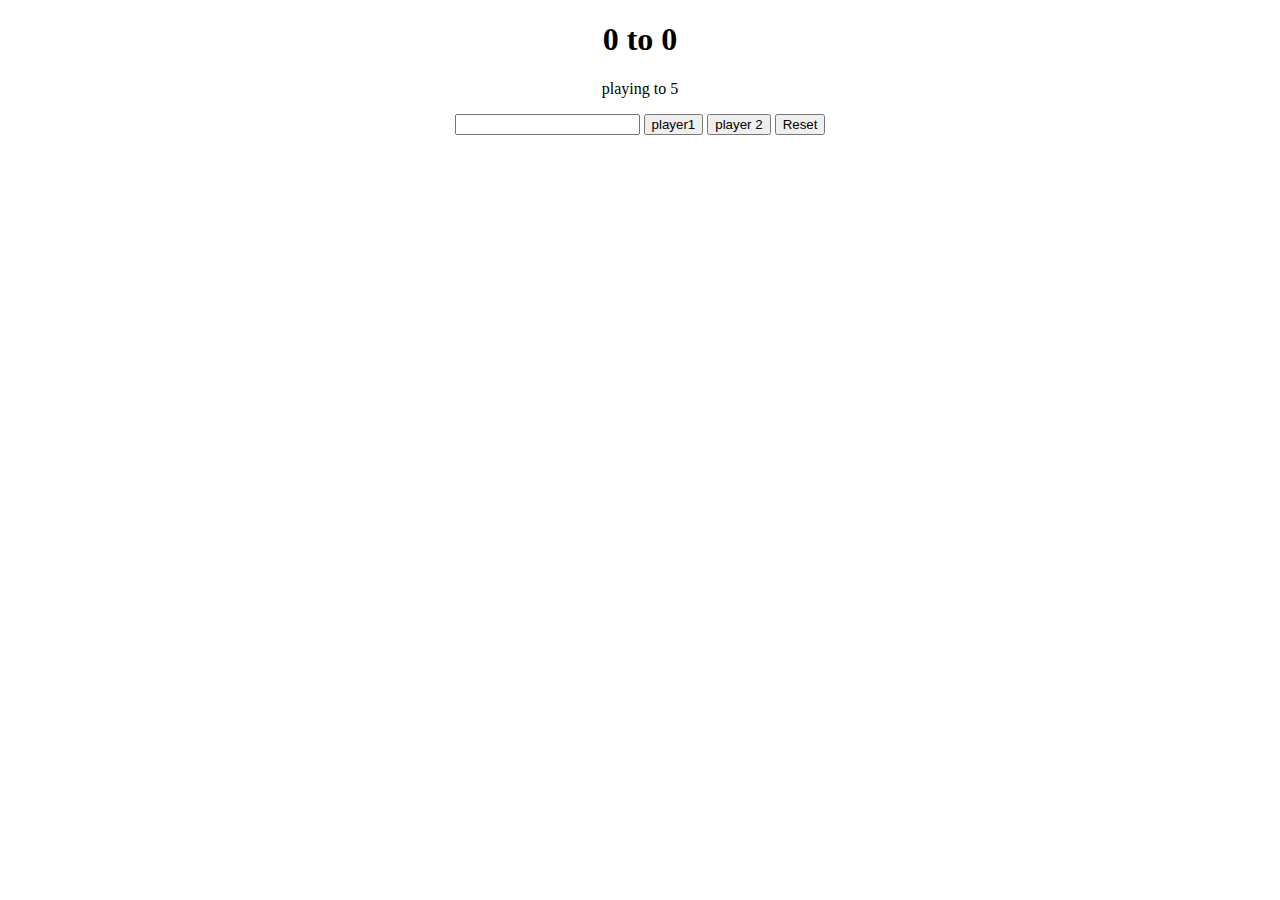
<file: game/fortune.html>
<!DOCTYPE html>
<html lang="en">
<head>
    <meta charset="UTF-8">
    <meta name="viewport" content="width=device-width, initial-scale=1.0">
    <meta http-equiv="X-UA-Compatible" content="ie=edge">
    <link rel="styelsheet" href="fortune.css">

    <title>Document</title>
</head>
<style>
  .win{
       color: green;
       text-align: center;
    }
    .div{
        text-align: center;
    }

</style>
<body>
    <div class="div">

<h1><span id="p1">0</span> to <span id="p2">0</span> </h1>

<p>playing to <span class="change">5</span></p><input type="number"/>
<button id="button1" >player1</button>
<button id="button2">player 2</button>
<button class="Reset">Reset</button>
<div></div>


    <script src="newfortunegame.js"></script>
</body>
</html>
</file>
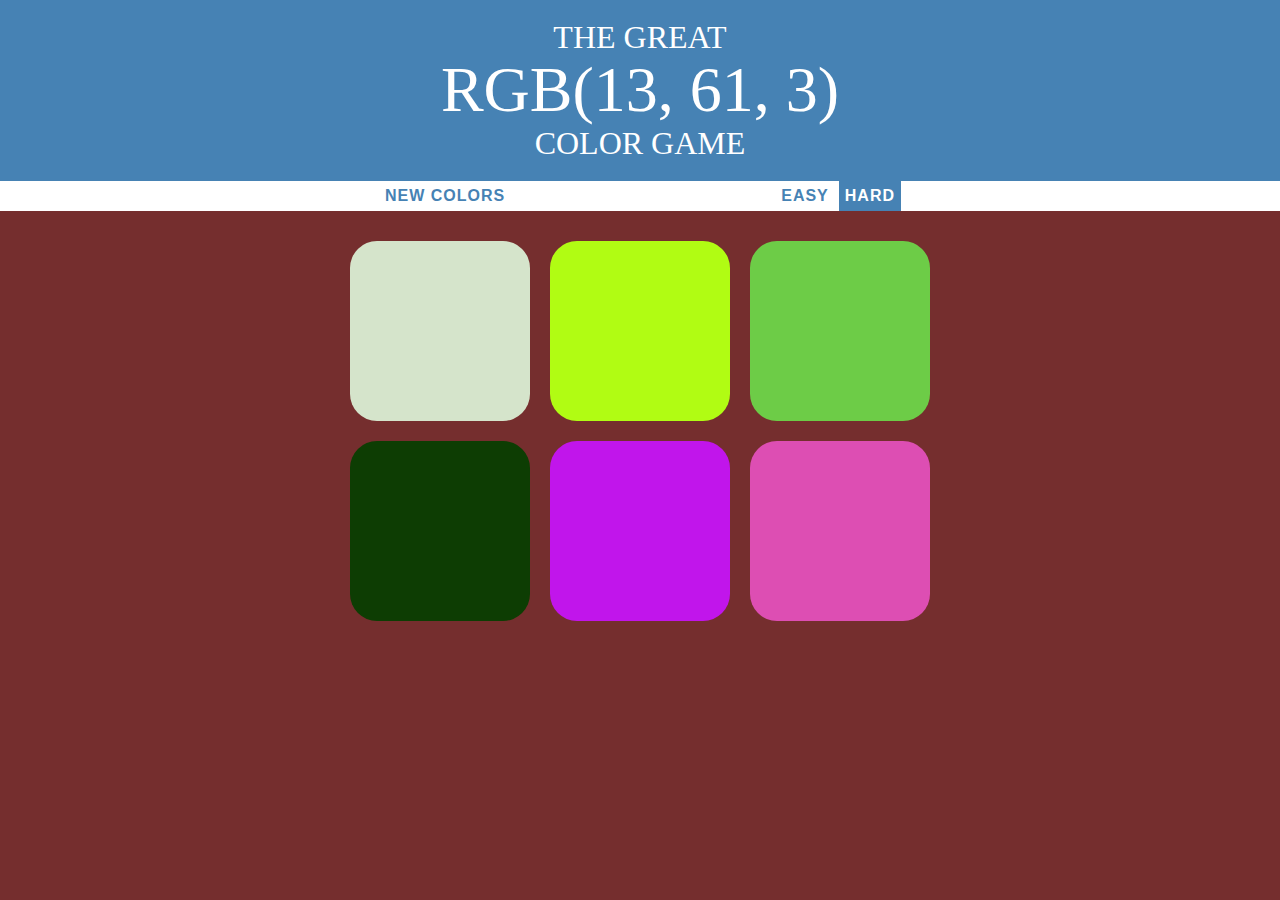
<file: game/game.htm>
<!DOCTYPE html>
<html>
<head>
	<meta charset="utf-8" />
	<meta http-equiv="X-UA-Compatible" content="IE=edge">
	<title>color game</title>
	<meta name="viewport" content="width=device-width, initial-scale=1">
	<link rel="stylesheet" type="text/css"  href="game.css" />
	
</head>
<body>
	<h1>
		THE GREAT
		<br>
		<span id="colorDisplay">RGB</span> 
		<br>
		COLOR GAME</h1>
	<div id="stripe">
		<button id="reset">New Colors</button>
		<span id="message"></span>
		<button class="mode" >Easy</button>
		<button class="mode selected">Hard</button>
	</div>

	<div id="container">
		<div class="squares"></div>
		<div class="squares"></div>
		<div class="squares"></div>
		<div class="squares"></div>
		<div class="squares"></div>
		<div class="squares"></div>
	</div>








</body>
<!-- <script src="fortunegame.js"></script> -->
<script src="game3.js"></script>
</html>
</file>
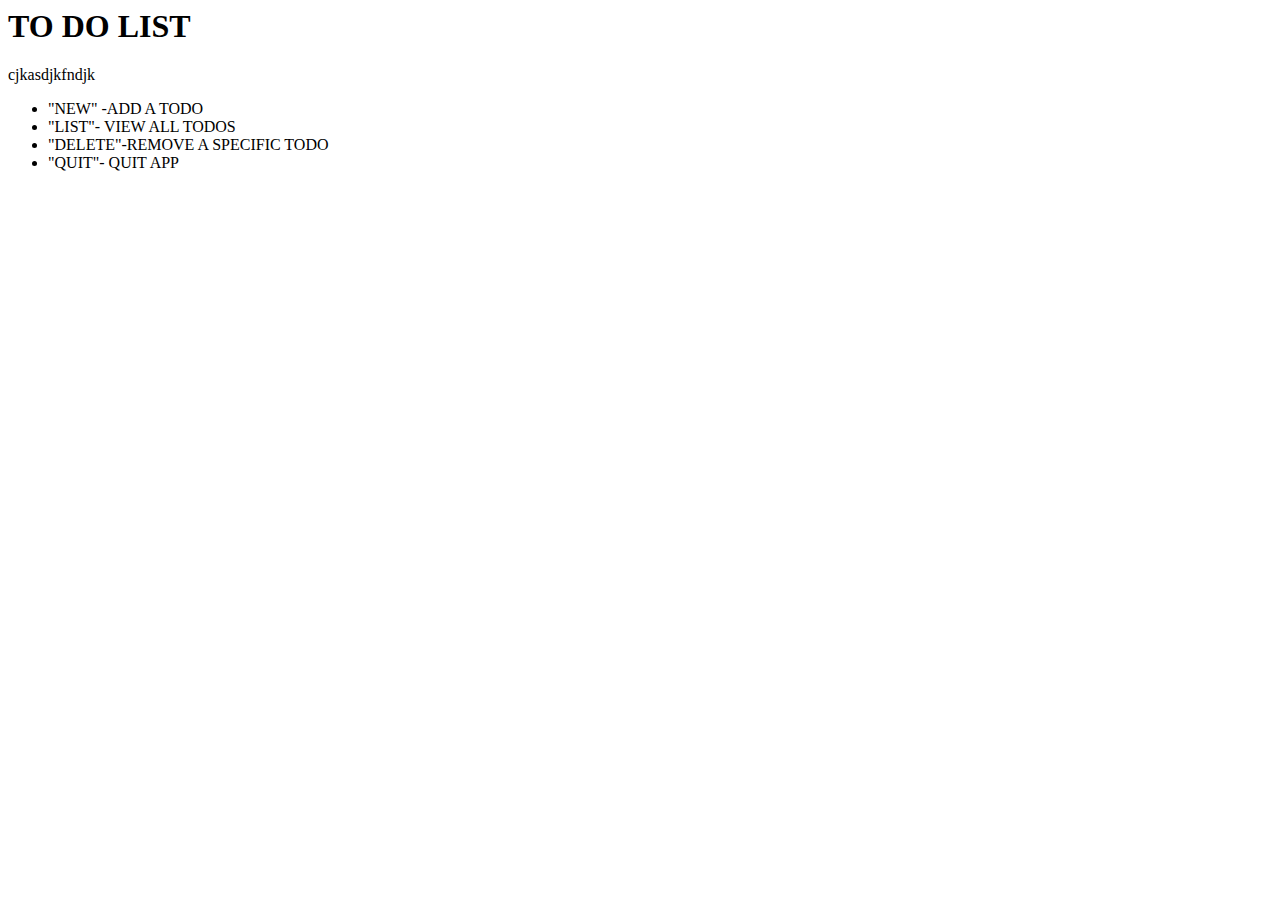
<file: game/to.html>
<!doctype <!DOCTYPE html>
<html>
<head>
	<meta charset="utf-8" />
	<meta http-equiv="X-UA-Compatible" content="IE=edge">
	<title>to do</title>
	<meta name="viewport" content="width=device-width, initial-scale=1">
	<link rel="stylesheet" type="text/css" href="to.css" />
	
</head>
<body>
	<h1>TO DO LIST</h1>
	<p>cjkasdjkfndjk</p>
	<ul>
		<LI>"NEW" -ADD A TODO
			
		</LI>
		<li>"LIST"- VIEW ALL TODOS</li>
		<li>"DELETE"-REMOVE A SPECIFIC TODO</li>
		<LI> "QUIT"- QUIT APP</LI>


	</ul>
	<script src="to.js"></script>	
</body>

</html>
</file>
<file: game/fortune.css>
.win{
    color: green;
    background: goldenrod
}
</file>
<file: game/game.css>
body{
	background-color: #752e2e;
	margin : 0; 
	font-family: "Montsrrat", "Avenir";
}
.squares{
	width: 30%;
	margin: 1.66%;
	background: purple;
	padding-bottom: 30%;
	float: left;
	border-radius: 15%;
	transition: background 0.6s;
	-webkit-transition: background 0.6s; 
	-moz-transition: background 0.6s; 
}
#container{
	max-width:600px;
	margin: 20px auto; 
}
H1{
	text-align: center;
	line-height: 1.1;
	padding: 20px 0;
	color: white;
	background: steelblue;
	margin: 0; 
	font-weight: normal;
	text-transform: uppercase;
	
}
#stripe {
	background: white;
	height: 30px;
	text-align: center;

}
.selected {
color: white;
	 background: steelblue;
	}
 #colorDisplay{
	 font-size: 200%;
 }
  button{
	 border: none;
	 background: none;
	 text-transform: uppercase;
	 height: 100%;
	 font-weight: 700;
	 color: steelblue;
	 letter-spacing: 1px;
	 font-size: inherit;
	 transition: all 0.4s;
	 -webkit-transition: all 0.4s; 
	-moz-transition: all 0.4s;
	outline: none; 
 } 
 button:hover{
	 color: white;
	 background: steelblue;
 }
 #message{
	 display: inline-block;
	width: 20%;
 }
</file>
<file: game/to.css>
.to{ 
	text-decoration: line-through;
	opacity: 0.5;
} 
.st{
	color: rgb(182, 31, 44)
}
</file>
